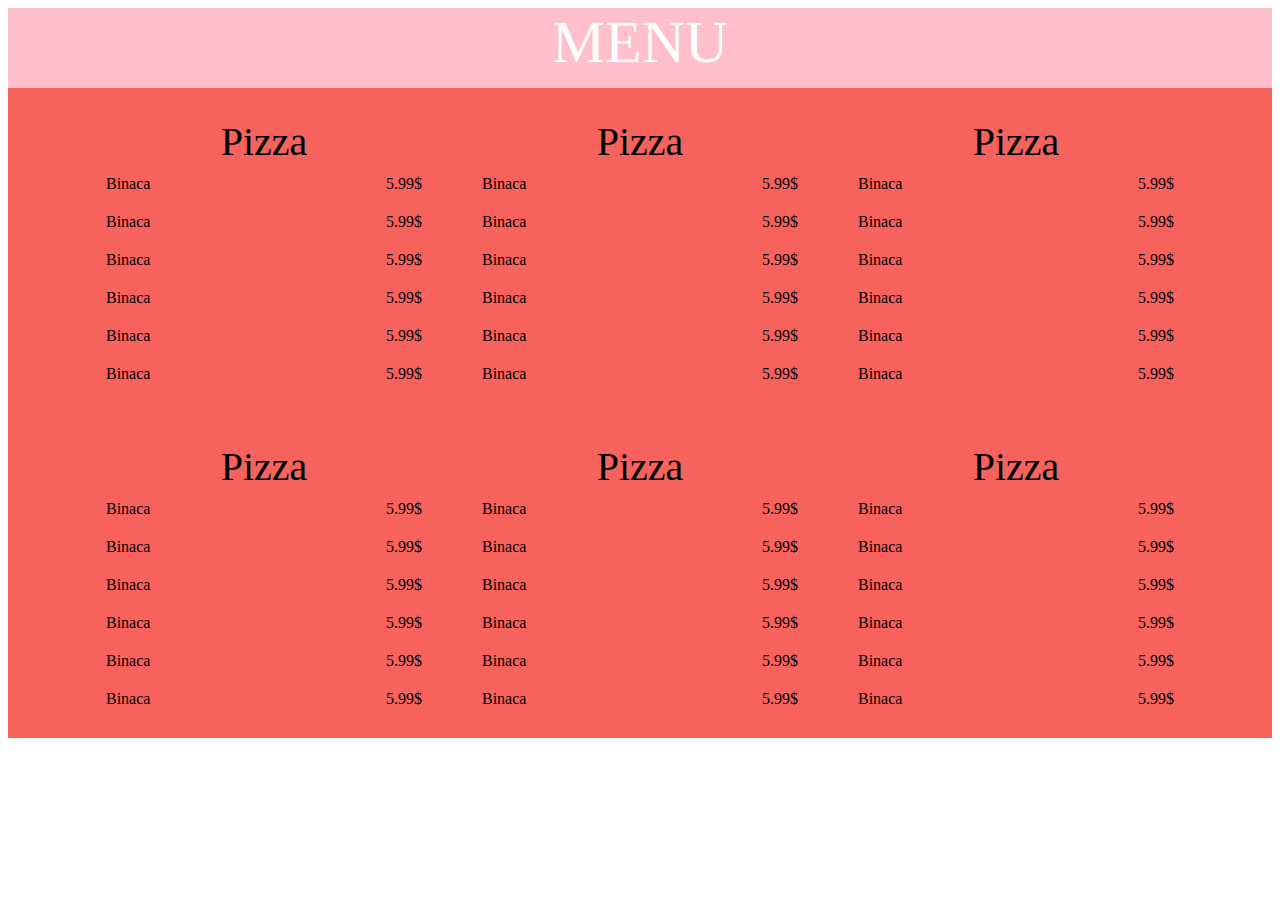
<file: index.html>
<!DOCTYPE html>
<html lang="en">
<head>
  <meta charset="UTF-8">
  <meta name="viewport" content="width=device-width, initial-scale=1.0">
  <meta http-equiv="X-UA-Compatible" content="ie=edge">
  <link rel="stylesheet" href="style.css">
  <title>Menu</title>
</head>
<body>
  <div id="title">MENU</div>
  <div id="content">

    <div class="category">
      <div class="category-title">Pizza</div>
      <div class="category-item">
        <div class="item">
          <p class="item-title">Binaca</p>
          <p class="item-price">5.99$</p>
        </div>
        <div class="item">
          <p class="item-title">Binaca</p>
          <p class="item-price">5.99$</p>
        </div>
        <div class="item">
          <p class="item-title">Binaca</p>
          <p class="item-price">5.99$</p>
        </div>
        <div class="item">
          <p class="item-title">Binaca</p>
          <p class="item-price">5.99$</p>
        </div>
        <div class="item">
          <p class="item-title">Binaca</p>
          <p class="item-price">5.99$</p>
        </div>
        <div class="item">
          <p class="item-title">Binaca</p>
          <p class="item-price">5.99$</p>
        </div>
      </div>
    </div>
    <div class="category">
      <div class="category-title">Pizza</div>
      <div class="category-item">
        <div class="item">
          <p class="item-title">Binaca</p>
          <p class="item-price">5.99$</p>
        </div>
        <div class="item">
          <p class="item-title">Binaca</p>
          <p class="item-price">5.99$</p>
        </div>
        <div class="item">
          <p class="item-title">Binaca</p>
          <p class="item-price">5.99$</p>
        </div>
        <div class="item">
          <p class="item-title">Binaca</p>
          <p class="item-price">5.99$</p>
        </div>
        <div class="item">
          <p class="item-title">Binaca</p>
          <p class="item-price">5.99$</p>
        </div>
        <div class="item">
          <p class="item-title">Binaca</p>
          <p class="item-price">5.99$</p>
        </div>
      </div>
    </div>
    <div class="category">
      <div class="category-title">Pizza</div>
      <div class="category-item">
        <div class="item">
          <p class="item-title">Binaca</p>
          <p class="item-price">5.99$</p>
        </div>
        <div class="item">
          <p class="item-title">Binaca</p>
          <p class="item-price">5.99$</p>
        </div>
        <div class="item">
          <p class="item-title">Binaca</p>
          <p class="item-price">5.99$</p>
        </div>
        <div class="item">
          <p class="item-title">Binaca</p>
          <p class="item-price">5.99$</p>
        </div>
        <div class="item">
          <p class="item-title">Binaca</p>
          <p class="item-price">5.99$</p>
        </div>
        <div class="item">
          <p class="item-title">Binaca</p>
          <p class="item-price">5.99$</p>
        </div>
      </div>
    </div>
    <div class="category">
      <div class="category-title">Pizza</div>
      <div class="category-item">
        <div class="item">
          <p class="item-title">Binaca</p>
          <p class="item-price">5.99$</p>
        </div>
        <div class="item">
          <p class="item-title">Binaca</p>
          <p class="item-price">5.99$</p>
        </div>
        <div class="item">
          <p class="item-title">Binaca</p>
          <p class="item-price">5.99$</p>
        </div>
        <div class="item">
          <p class="item-title">Binaca</p>
          <p class="item-price">5.99$</p>
        </div>
        <div class="item">
          <p class="item-title">Binaca</p>
          <p class="item-price">5.99$</p>
        </div>
        <div class="item">
          <p class="item-title">Binaca</p>
          <p class="item-price">5.99$</p>
        </div>
      </div>
    </div>
    <div class="category">
      <div class="category-title">Pizza</div>
      <div class="category-item">
        <div class="item">
          <p class="item-title">Binaca</p>
          <p class="item-price">5.99$</p>
        </div>
        <div class="item">
          <p class="item-title">Binaca</p>
          <p class="item-price">5.99$</p>
        </div>
        <div class="item">
          <p class="item-title">Binaca</p>
          <p class="item-price">5.99$</p>
        </div>
        <div class="item">
          <p class="item-title">Binaca</p>
          <p class="item-price">5.99$</p>
        </div>
        <div class="item">
          <p class="item-title">Binaca</p>
          <p class="item-price">5.99$</p>
        </div>
        <div class="item">
          <p class="item-title">Binaca</p>
          <p class="item-price">5.99$</p>
        </div>
      </div>
    </div>
    <div class="category">
      <div class="category-title">Pizza</div>
      <div class="category-item">
        <div class="item">
          <p class="item-title">Binaca</p>
          <p class="item-price">5.99$</p>
        </div>
        <div class="item">
          <p class="item-title">Binaca</p>
          <p class="item-price">5.99$</p>
        </div>
        <div class="item">
          <p class="item-title">Binaca</p>
          <p class="item-price">5.99$</p>
        </div>
        <div class="item">
          <p class="item-title">Binaca</p>
          <p class="item-price">5.99$</p>
        </div>
        <div class="item">
          <p class="item-title">Binaca</p>
          <p class="item-price">5.99$</p>
        </div>
        <div class="item">
          <p class="item-title">Binaca</p>
          <p class="item-price">5.99$</p>
        </div>
      </div>
    </div>
   

  </div>
</body>
</html>
</file>
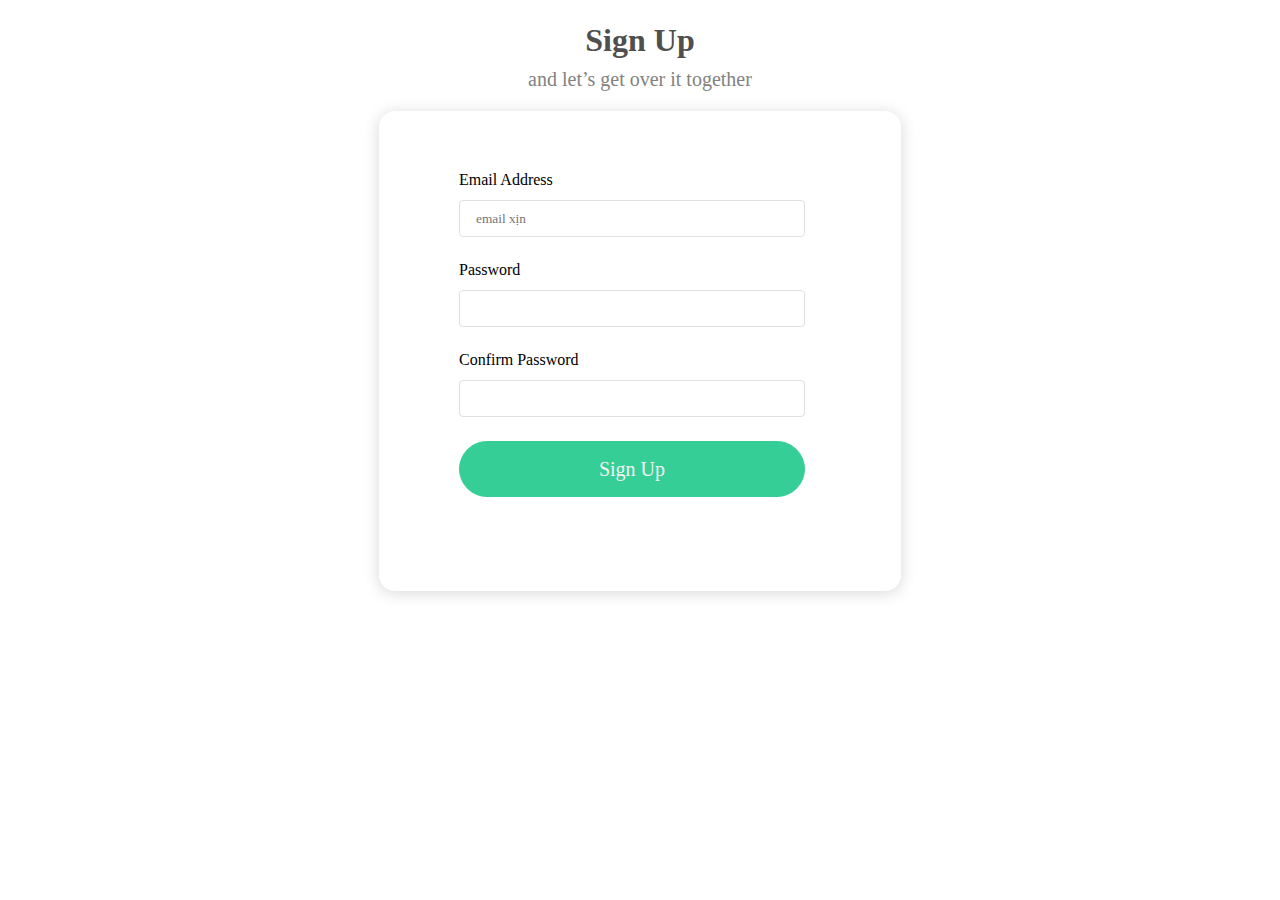
<file: get-over-it.html>
<!DOCTYPE html>
<html lang="en">
<head>
  <meta charset="UTF-8">
  <meta name="viewport" content="width=device-width, initial-scale=1.0">
  <meta http-equiv="X-UA-Compatible" content="ie=edge">
  <link rel="stylesheet" href="https://mindx.edu.vn/static/fonts/lato/latofonts.css">
  <link rel="stylesheet" href="get-over-it.css">
  <title>GetOverIt</title>
</head>
<body>
  <div id="navbar"></div>
  <div id="container">
    <h1>Sign up</h1>
    <p>and let’s get over it together</p>
    <div class="signup">
      <div id="signup-form">
        <form action="">
          <div class="input-group">
            <label for="">Email Address</label>
            <br>
            <input type="email" placeholder="email xịn">
          </div>

          <div class="input-group">
            <label for="">Password</label>
            <br>
            <input type="password">
          </div>
          
          <div class="input-group">
            <label for="">Confirm Password</label>
            <br>
            <input type="password">
          </div>
          <button id="button">Sign Up</button>
        </form>
      </div>
    </div>
    
  </div>
  <div id="footer"></div>
</body>
</html>
</file>
<file: style.css>
#title {
  background-color: pink;
  width: 100%;
  height: 80px;
  color: white;
  font-size: 60px;
  text-align: center;
}

.category {
  width: 25%;
  height: 265px;
  padding: 10px;
  margin: 20px;
}

.category-title {
  text-align: center;
  font-size: 40px;
}

.item {
  display: flex;
  justify-content: space-between;
}

.item-title,
.item-price {
  margin-top: 10px;
  margin-bottom: 10px;
}

#content {
  display: flex;
  flex-wrap: wrap;
  justify-content: center;
  background-color: rgb(247, 99, 92);
}
</file>
<file: get-over-it.css>
* {
  font-family: 'Lato';
}

#container h1,
#container p {
 text-align: center; 
}

#container h1 {
  font-size: 32px;
  line-height: 38px;
  text-transform: capitalize;
  color: #4F4F4F;
  margin-bottom: 8px;
}

#container p {
  margin-top: 8px;
  font-style: normal;
  font-weight: 500;
  font-size: 20px;
  line-height: 24px;
  text-align: center;
  color: #828282;
}

#signup-form {
  width: 442px;
  height: 360px;
  background: #FFFFFF;
  box-shadow: 0px 2px 16px rgba(0, 0, 0, 0.16);
  border-radius: 16px;
  padding: 60px 40px;
}

.signup {
  display: flex;
  justify-content: center;
  align-items: center;
}

input {
  width: 346px;
  height: 37px;
  background: #FFFFFF;
  border: 1px solid #E0E0E0;
  box-sizing: border-box;
  border-radius: 4px;
  padding: 16px;
  margin-top: 11px;
  margin-bottom: 24px;
}


.input-group input,
.input-group label {
  margin-left: 40px;
}

#button {
  margin-left: 40px;
  width: 346px;
  height: 56px;
  background: #35CE97;
  border: 1px solid #35CE97;
  box-sizing: border-box;
  border-radius: 88px;
  font-family: Lato;
  font-size: 20px;
  line-height: 24px;
  text-align: center;
  text-transform: capitalize;
  color: #F2F2F2;
}
</file>
